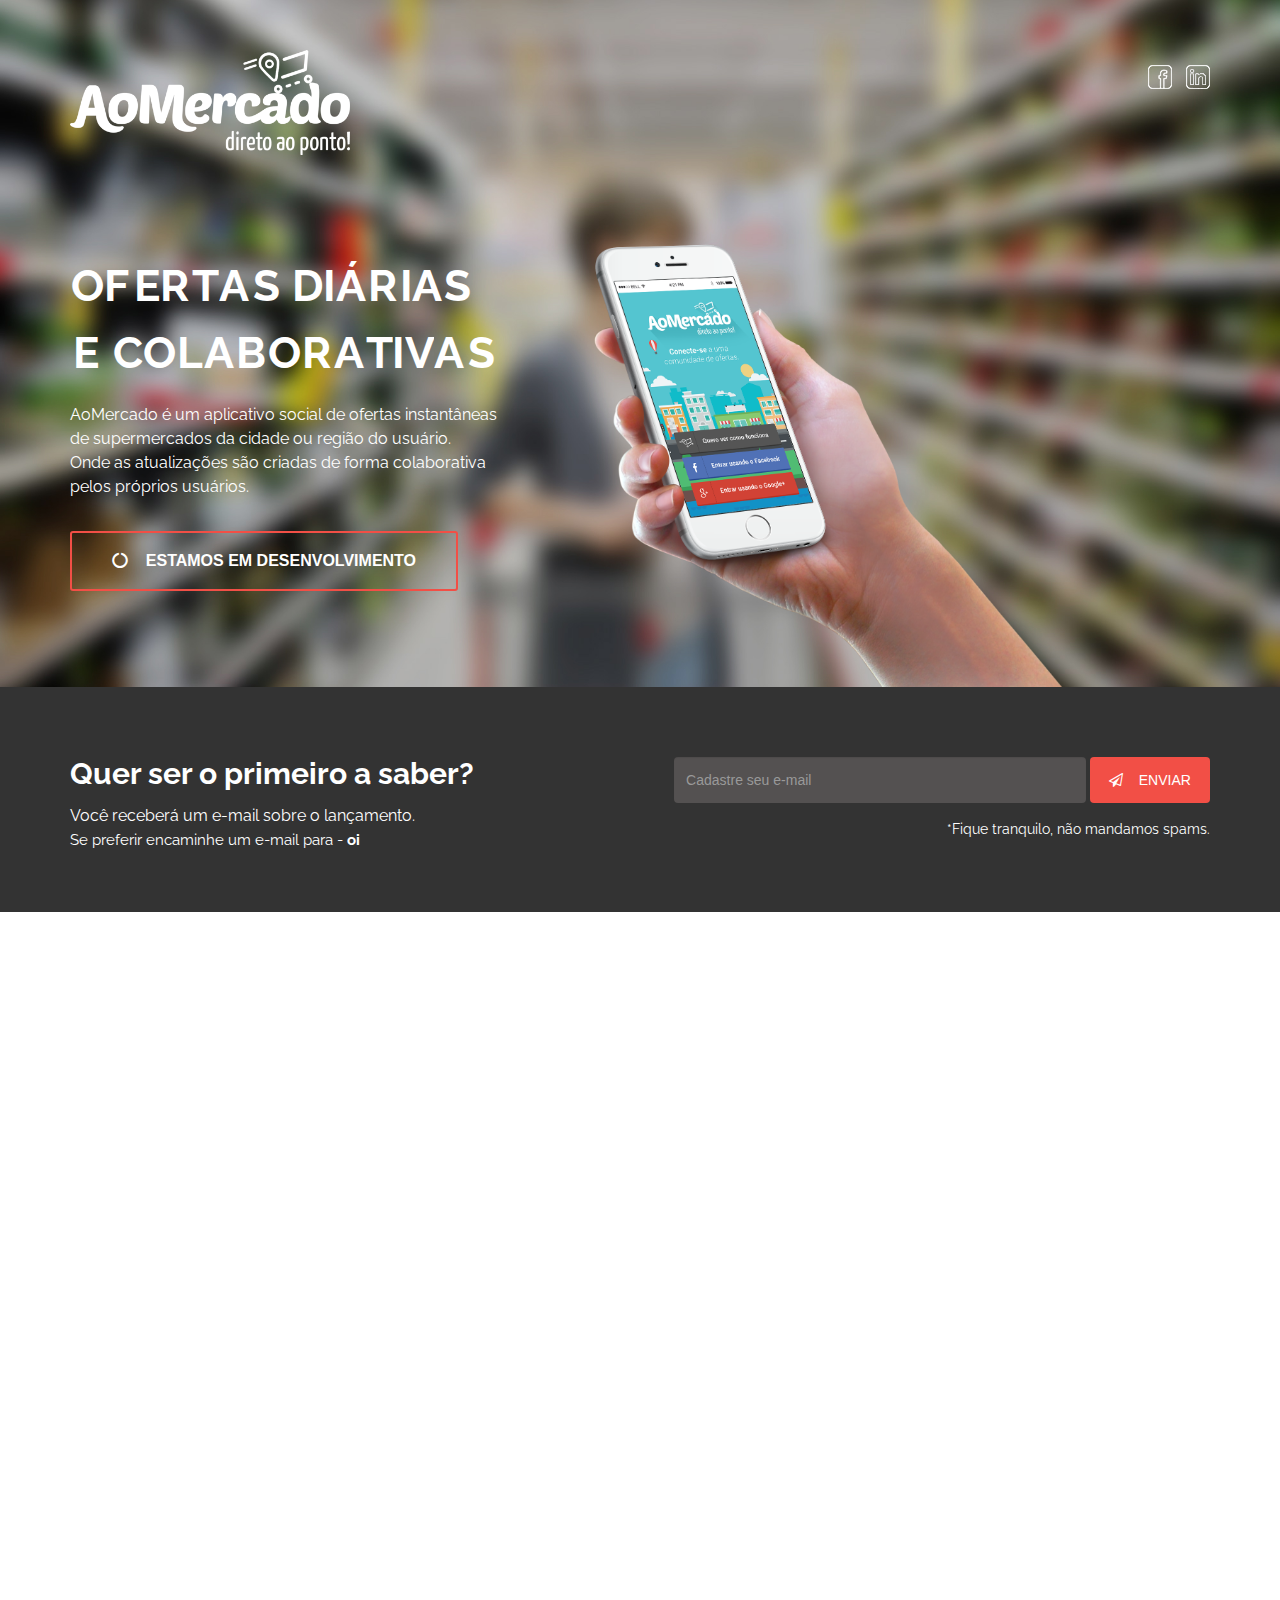
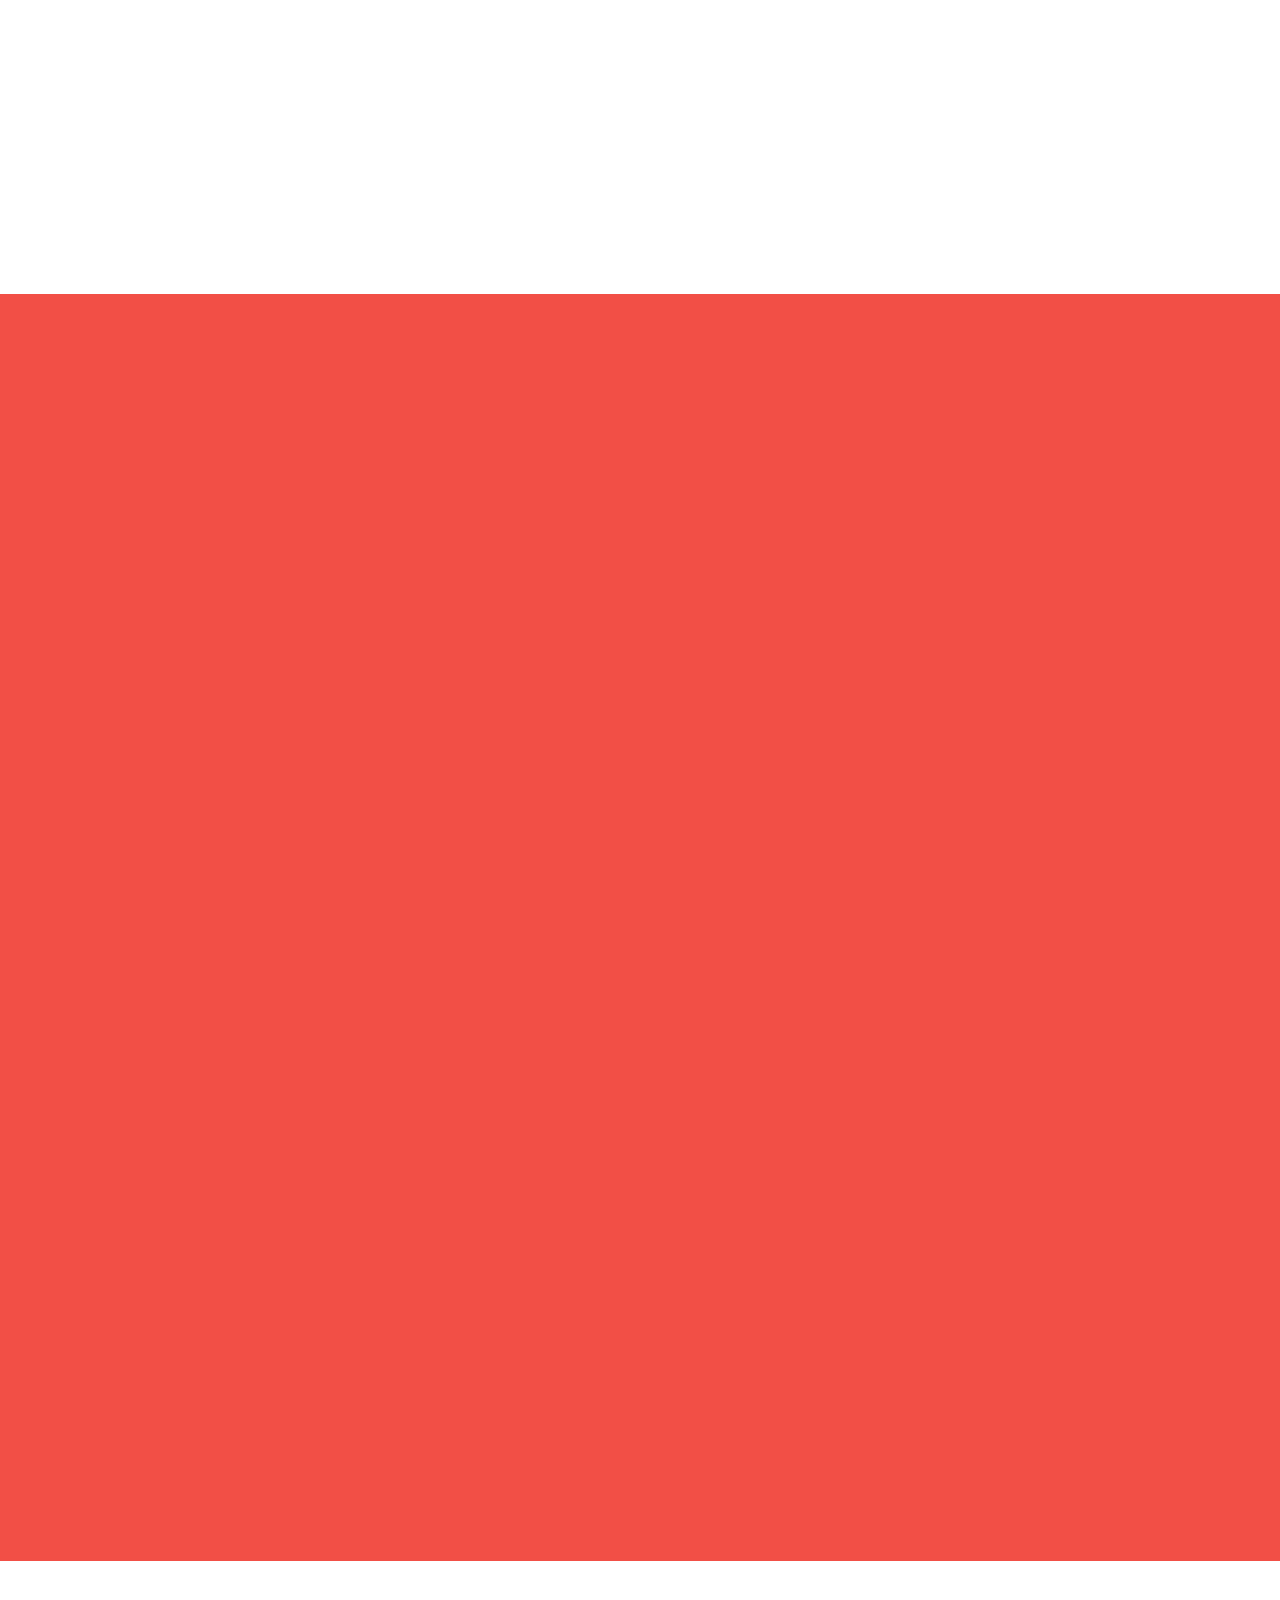
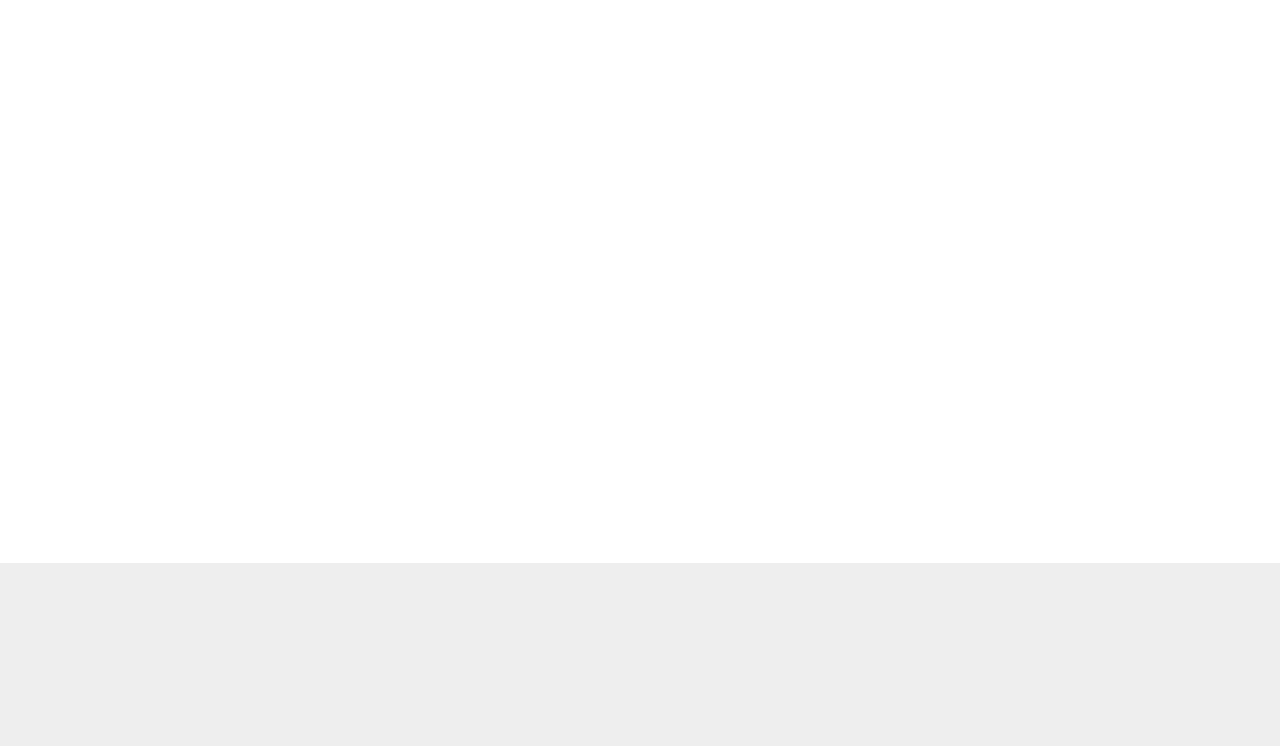
<file: index.html>
<!DOCTYPE html>
<html lang="pt">
    <head>
        <meta charset="utf-8">
        <meta http-equiv="X-UA-Compatible" content="IE=edge">
        <meta name="viewport" content="width=device-width, initial-scale=1">
        <meta name="description" content="">
        <meta name="author" content="">

        <link rel="icon" href="images/fav_aomercado.ico" type="image/x-icon"/>
        <link rel="shortcut icon" href="images/fav_aomercado.ico" type="image/x-icon"/>

        <link rel="stylesheet" type="text/css" href="css/bootstrap.min.css">
        <link rel="stylesheet" type="text/css" href="css/jquery.funnyText.css" />
        <link rel="stylesheet" type="text/css" href="css/animate.css">
        <link rel="stylesheet" type="text/css" href="css/style.css">

        <link rel="stylesheet" href="https://maxcdn.bootstrapcdn.com/font-awesome/4.5.0/css/font-awesome.min.css">
        <title>AoMercado - Conecte-se as Ofertas</title>

        <!--[if lt IE 9]>
          <script src="https://oss.maxcdn.com/html5shiv/3.7.2/html5shiv.min.js"></script>
          <script src="https://oss.maxcdn.com/respond/1.4.2/respond.min.js"></script>
        <![endif]-->

    </head>
    <body  onload="mailanim()">
            <header class="head">
            <div class="container bannertopo">
                <div class="row">
                    <div class="col-md-6 col-sm-6 col-xs-6 logo wow fadeIn">
                        <img src="images/logo.png" alt="Logo">
                    </div>
                    <div class="col-md-6 col-sm-6 col-xs-6 social wow fadeIn">
                        <a href="https://www.linkedin.com/company/aomercado/" alt="AoMercado no Linkedin" title="AoMercado no Linkedin" target="_blank">
                            <img src="images/linkedin-icon.png" alt="Linkedin - AoMercado">
                        </a>
                        <a href="https://www.facebook.com/AoMercadoApp" alt="AoMercado no Facebook" title="AoMercado no Facebook" target="_blank">
                            <img src="images/facebook-icon.png" alt="Facebook - AoMercado">
                        </a>
                    </div>
                </div>

                <div class="row">
                    <div class="col-md-6 col-sm-6 col-xs-12 main-content wow fadeInLeft TituloPrincipal">
                        <h1 class="funnytext">OFERTAS DIÁRIAS E COLABORATIVAS</h1>
                        <p> AoMercado é um aplicativo social de ofertas instantâneas de supermercados da cidade ou região do usuário.
                        <br>Onde as atualizações são criadas de forma colaborativa pelos próprios usuários.</p>

                        <button type="button" class="btn btn-default home-btn">
                        <i class="fa fa-circle-o-notch fa-spin"></i> &nbsp;&nbsp; ESTAMOS EM DESENVOLVIMENTO</button>

                    </div>
                    <div class="col-md-6 col-sm-6 col-xs-12 phone-mockup wow fadeInRight" style="padding-left: 70px;">
                        <img class="img-responsive" src="images/iphoneinhand.png" alt="Phone">
                    </div>
                </div>
            </div>
        </header>

    <!-- <section class="services">
        <div class="container">
            <div class="row">
                <div class="col-md-4 col-sm-4 services-list wow fadeInUp">
                    <img src="images/service-icon-1.png" alt="icon">
                    <h4>ULTIMATE DESIGN</h4>
                    <p>This is a paragraph. Click here to add / edit your own text. This should be used to tell a story.</p>
                </div>

                <div class="col-md-4 col-sm-4 services-list wow fadeInUp">
                    <img src="images/service-icon-2.png" alt="icon">
                    <h4>LIFETIME FREE</h4>
                    <p>This is a paragraph. Click here to add / edit your own text. This should be used to tell a story.</p>
                </div>

                <div class="col-md-4 col-sm-4 services-list wow fadeInUp">
                    <img src="images/service-icon-3.png" alt="icon">
                    <h4>AMAZING FEATURE</h4>
                    <p>This is a paragraph. Click here to add / edit your own text. This should be used to tell a story.</p>
                </div>

            </div>
        </div>
    </section> -->


    <section class="form-section bgcontato">
        <div class="container">
            <div class="row">
                <div class="col-md-6 wow fadeIn" style="text-align:left;">
                    <h2 id="invite-message">Quer ser o primeiro a saber?</h2>
                    <p class="title-description" style="margin-bottom: 0px;">Você receberá um e-mail sobre o lançamento.</p>
                    <script type="text/javascript">
                      var posicao = 0;
                      var mensagem = "oi@aomercado.com";  // Digite entre as aspas o que você quiser, inclusive tags HTML.
                      function mailanim() {
                        document.getElementById("lugar").innerHTML = mensagem.substring(posicao,mensagem,length);
                        posicao++;
                        if (posicao == mensagem.length) {
                        posicao == 3;
                        }
                        setTimeout("mailanim()", 320); // O número mencionado pode ser alterado, pois ele indica a velocidade com que a mensagem irá surgir. Quanto maior, mais lento.
                      }
                    </script>
                    <p style="margin-top: 0px;">Se preferir encaminhe um e-mail para -
                    <a href="mailto:oi@aomercado.com" alt="Diga Oi" title="Diga Oi" style="text-decoration:none;color:#fff;"><b><strong id="lugar"></strong></b></a></p>
                </div>
                <div class="col-md-6 wow fadeIn">
                    <div id="user-contact-response" style="display: none;">
                        <h2>Obrigado por se cadastrar!
                            <i class="fa fa-paper-plane-o"></i></h2>
                    </div>
                    <form id="usercontact" method="post" class="form-inline">
                        <div class="form-group">
                            <label class="sr-only" for="mail">Email address</label>
                            <input type="email" class="form-control" id="mail" placeholder="Cadastre seu e-mail">
                        </div>
                        <button type="submit" class="btn btn-default"><i class="fa fa-paper-plane-o"></i> &nbsp;&nbsp; Enviar</button>
                    </form>
                    <p class="title-description" style="font-size:14px;text-align:right;">*Fique tranquilo, não mandamos spams.</p>
                </div>
            </div>
        </div>
    </section>

    <section class="container features destaquehome">
        <div class="row">
            <div class="col-md-12 features-title wow fadeIn">
                <h1 >QUE TAL AS VANTAGENS</h1>
                <center><div class="dark-stroke"></div></center>
                <p class="title-description">Conecte-se a uma comunidade de ofertas instantâneas em seu smartphone.</p>
                <p class="title-description"><i><b>COMPARTILHE, COMPRE E ECONOMIZE.</b></i></p>
            </div>
          <div class="col-md-4 col-sm-4 features-right icones">
                <div class="features-list-4 wow fadeInRight">
                    <i class="fa fa-hand-spock-o"></i>
                    <h4>Compatilhe ofertas</h4>
                    <p>Contribua postando as ofertas de onde você estiver.</p>
                </div>
                <div class="features-list-5 wow fadeInRight">
                    <i class="fa fa-comments-o"></i>
                    <h4>Instântaneo e colaborativo</h4>
                    <p>Aproveite as ofertas que todos estão compartilhando em sua cidade.</p>
                </div>
                <div class="features-list-6 wow fadeInRight">
                    <i class="fa fa-calendar-check-o"></i>
                    <h4>Nada de ofertas Ultrapassadas</h4>
                    <p>Acompanhe o produto que lhe interessa e arraste para sua lista de compras.</p>
                </div>
            </div>
            <div class="col-md-4 col-sm-4 appmockup wow fadeInUp">
                <img class="phone-mockup" src="images/iphonemockup.png" alt="phone mockup">
                <img class="phone-img" src="images/appimage.png" alt="phone image">
            </div>

            <div class="col-md-4 col-sm-4 features-right icones icladi">
                <div class="features-list-4 wow fadeInRight">
                    <i class="fa fa-heart-o"></i>
                    <h4>Acompanhe seus mercados favoritos</h4>
                    <p>Marque seus mercados favoritos e não perca nenhuma oferta.</p>
                </div>
                <div class="features-list-5 wow fadeInRight">
                    <i class="fa fa-map-marker"></i>
                    <h4>Direto à Oferta</h4>
                    <p>Agora você não precisa sair buscando ofertas pela cidade, vá direto ao ponto.</p>
                </div>
                <div class="features-list-6 wow fadeInRight">
                    <i class="fa fa-leaf"></i>
                    <h4>Ajude a Economizar Papel</h4>
                    <p>Nosso aplicativo ajuda a reduzir o número de panfletos nas ruas.</p>
                </div>
            </div>
        </div>
    </section>


    <section id="mercado_vantagens" class="container features destaquehome">
        <div class="row">
            <div class="col-md-12 features-title wow fadeIn">
                <h1>VOCÊ É UM MERCADO?</h1>
                <center><div class="dark-stroke"></div></center>
                <p class="title-description">Confira as vantagens de se aproximar de seus clientes.</p>
                <p class="title-description"><i><b>CADASTRE-SE E ENTRAREMOS EM CONTATO.</b></i></p>
            </div>
          <div class="col-md-4 col-sm-4 features-right icones destaquesmercado_left">
                <div class="features-list-4 wow fadeInRight">
                    <i class="fa fa-heart-o"></i>
                    <h4>Aproxime-se do cliente</h4>
                    <p>Seu mercado será visto e seguido por seus clientes. Esteja sempre perto de seu público.</p>
                </div>
                <div class="features-list-5 wow fadeInRight">
                    <i class="fa fa-money"></i>
                    <h4>Economize com publicidade</h4>
                    <p>Com pouco investimento você divulga seu produto de forma rápida, prática e moderna.</p>
                </div>
                <div class="features-list-6 wow fadeInRight">
                    <i class="fa fa-line-chart"></i>
                    <h4>Acompanhe os resultados</h4>
                    <p>Verifique o alcance e o impacto de suas ofertas diariamente.</p>
                </div>
            </div>
            <div class="col-md-3 col-sm-4 appmockup wow fadeInUp">
                <img class="phone-mockup" src="images/iphonemockup.png" alt="phone mockup">
                <img class="phone-img" src="images/appimage.png" alt="phone image">
            </div>

            <div class="col-md-4 col-sm-4 features-right icones icladi destaquesmercado_right">
                <div class="features-list-4 wow fadeInRight">
                    <i class="fa fa-paper-plane-o"></i>
                    <h4>Alcance novos clientes</h4>
                    <p>Você pode ser encontrado por todos que utilizam o aplicativo em sua cidade.</p>
                </div>
                <div class="features-list-5 wow fadeInRight">
                    <i class="fa fa-hand-peace-o"></i>
                    <h4>Divulgue seu produto ou serviço</h4>
                    <p>Você tem um produto ou serviço especial? Mostre a todos seu diferencial.</p>
                </div>
                <div class="features-list-6 wow fadeInRight">
                    <i class="fa fa-leaf"></i>
                    <h4>Colabore com a Sustentabilidade</h4>
                    <p>Contribua com o meio ambiente com uma solução muito mais moderna que panfletos.</p>
                </div>
            </div>


            <div class="container">
                <div class="row">
                    <div class="col-md-12 wow fadeIn">
                        <div id="market-contact-response" style="display: none;">
                            <h2>Obrigado por seu contato!
                                <i class="fa fa-paper-plane-o"></i>
                            </h2>
                            <h3>Recebemos sua mensagem, logo nossa equipe entrará em contato</h3>
                            <h3>através de seu telefone ou email cadastrado.</h3>
                        </div>
                        <form id="marketcontact" method="post" class="form-inline">
                            <div class="form-group">
                                <label class="sr-only" for="name">Nome Completo</label>
                                <input type="text" class="form-control" id="name" placeholder="Nome Completo" required>
                            </div>
                            <div class="form-group">
                                <label class="sr-only" for="market">Estabelecimento</label>
                                <input type="text" class="form-control" id="market" placeholder="Estabelecimento" required>
                            </div>
                            <div class="form-group">
                                <label class="sr-only" for="mail">E-mail</label>
                                <input type="email" class="form-control" id="mail" placeholder="E-mail" required>
                            </div>
                            <div class="form-group">
                                <label class="sr-only" for="phone">Telefone</label>
                                <input type="text" class="form-control" id="phone" placeholder="Telefone" required>
                            </div>
                            <div class="form-message">
                                <label class="sr-only" for="message">Mensagem</label>
                                <textarea class="form-control" rows="5" id="message" placeholder="Digite sua mensagem" required></textarea>
                            </div>
                            <div class="col-md-12">
                                <button type="submit" class="btn btn-default">
                                    <i class="fa fa-paper-plane-o"></i> &nbsp;&nbsp; Enviar
                                </button>
                            </div>
                        </form>
                    </div>
                </div>
            </div>
        </div>
    </section>

    <section class="our-clients">
        <div class="container">
            <div class="row">
                <div class="col-md-12 clients-title wow fadeIn">
                    <h1 >NOSSA EQUIPE</h1>
                    <center><div class="dark-stroke"></div></center>
                    <p class="title-description">Quem faz isso acontecer.</p>
                </div>
            </div>
            <div class="row clients-list">
                <div class="col-md-4 wow fadeInUp">
                    <img src="images/client-1.png" alt="client">
                    <h4>Patrick Padilha</h4>
                    <p><i>Co-founder</i></p>
                    <center><div class="clients-stroke"></div></center>
                    <p>"Gestão de Clientes, Design e Marketing."</p>
                    <!--<p>"Existe o risco que você não pode jamais correr, e existe o risco que não pode deixar de correr.<br><i>Peter Drucker</i>"</p>-->
                    <!--<p>"Estudante. Apaixonado por design, empreendendorismo, marketing e por fazer a diferença na vida das pessoas."</p>-->
                </div>
                <div class="col-md-4 wow fadeInUp">

                    <img src="images/client-2.png" alt="client">
                    <h4>Matheus Pereira</h4>
                    <p><i>Co-founder</i></p>
                    <center><div class="clients-stroke"></div></center>
                    <p>"Comunicação, desenvolvimento tecnológico e conhecimento."</p>
                </div>
                <div class="col-md-4 wow fadeInUp">
                    <img src="images/client-3.png" alt="client">
                    <h4>Joelmir Ribacki</h4>
                    <p><i>Co-founder</i></p>
                    <center><div class="clients-stroke"></div></center>
                    <p>"Desenvolvimento tecnológico, infraestrutura e inovação."</p>
                </div>
            </div>
        </div>
    </section>

    <!-- <section class="download-section">
        <div class="container">
            <div class="row">
                <div class="col-md-6 wow fadeInLeft">
                    <h2>START TO SNAP AWESOME PHOTOS</h2>
                    <p class="title-description">Join us to be one of the 543.000 Photographers</p>
                </div>
                <div class="col-md-6 wow fadeInRight">
                     <a type="button" class="btn btn-default btn-lg" href="#">GET DOWNLOAD LINK!</a>
                </div>
            </div>
        </div>
    </section> -->

    <footer class="footer-info">
        <div class="container">
            <div class="row">
                <div class="col-md-12 wow fadeInLeft">
                    <img src="images/logo-2.png" alt="Footer-Logo">
                </div>
                <div class="col-md-12 wow fadeInRight">
                    <p>Todos os direitos reservados &copy; - 2015-2016</p>
                </div>
            </div>
        </div>
    </footer>



        <!-- scripts starts here-->
        <script src="https://ajax.googleapis.com/ajax/libs/jquery/1.11.3/jquery.min.js"></script>
        <script src="http://digitalbush.com/wp-content/uploads/2014/10/jquery.maskedinput.js"></script>
        <script src="js/bootstrap.min.js"></script>
        <script src="js/jquery.funnyText.js"></script>
        <script src="js/wow.min.js"></script>
        <script src="js/queryloader2.min.js" type="text/javascript"></script>
        <script src="js/contact.js" type="text/javascript"></script>
        <!-- scripts end here-->

        <script type="text/javascript">
            window.addEventListener('DOMContentLoaded', function() {
            new QueryLoader2(document.querySelector("body"), {
            barColor: "#efefef",
            backgroundColor: "#111",
            percentage: true,
            barHeight: 1,
            minimumTime: 200,
            fadeOutTime: 1000
            });
        });
        </script>

         <script>
            new WOW().init();
         </script>

        <script type="text/javascript">
            $(document).ready(function() {
                 $('.funnytext').funnyText({
                speed: 200,
                borderColor: 'none',
                activeColor: 'white',
                color: 'white',
                fontSize: '44px',
                direction: 'both'
                });
            });

        </script>

        <!-- Google Analytics-->
            <script>
              (function(i,s,o,g,r,a,m){i['GoogleAnalyticsObject']=r;i[r]=i[r]||function(){
              (i[r].q=i[r].q||[]).push(arguments)},i[r].l=1*new Date();a=s.createElement(o),
              m=s.getElementsByTagName(o)[0];a.async=1;a.src=g;m.parentNode.insertBefore(a,m)
              })(window,document,'script','//www.google-analytics.com/analytics.js','ga');

              ga('create', 'UA-71699555-1', 'auto');
              ga('send', 'pageview');

            </script>
            <script>
                jQuery("input#phone")
                .mask("(99) 9999-9999?9")
                .focusout(function (event) {
                    var target, phone, element;
                    target = (event.currentTarget) ? event.currentTarget : event.srcElement;
                    phone = target.value.replace(/\D/g, '');
                    element = $(target);
                    element.unmask();
                    if(phone.length > 10) {
                        element.mask("(99) 99999-999?9");
                    } else {
                        element.mask("(99) 9999-9999?9");
                    }
                });
            </script>
    </body>
</file>
<file: css/style.css>
@import url(https://fonts.googleapis.com/css?family=Raleway:700,400,300);

html, h1, h2, h3, h4, h5, h6, p {
    font-family: 'Raleway', sans-serif;
}
p {
    line-height: 24px;
    font-size: 15px;
}

h1, h2, h4{
	font-weight: bold;
}

h4{
	text-transform: uppercase;
}

h1, h2, h3, h4, h5, h6, p, img, .btn {
    -moz-transition: all 0.2s ease-in-out;
    -webkit-transition: all 0.2s ease-in-out;
    -o-transition: all 0.2s ease-in-out;
    -ms-transition: all 0.2s ease-in-out;
    transition: all 0.2s ease-in-out;
}

.container{
	overflow: hidden;
}

.head{
	background-image: url("../images/bg-img-1.jpg");
	background-position: center center;
    background-repeat: no-repeat;
    background-size: cover;
    border-width: 0;
    min-height: 652px;
    width: auto;
}

.logo{
	margin-top: 50px;
}

.social img{
	margin-top: 65px;
	float: right;
	padding-left: 14px;
}

.main-content{
	margin-top: 84px;
	color: #fff;
}

.main-content h1{
	font-size: 42px;
	line-height: 54px;
}

.main-content p{
	font-weight: 400;
	font-size: 16px;
}

.phone-mockup img{
	float: right;
	vertical-align: bottom;
	height: 532px;
	width: auto;

}

.home-btn{
	margin-top: 22px;
	font-size: 16px;
	height: 60px;
	border-radius: 3px;
	color: #fff;
	background: none;
	border:2px solid #F24F46;
	margin-right: 20px;
	padding: 17px 40px 20px 40px;
	font-weight: bold;
}


.services{
	padding-top: 30px;
	padding-bottom: 30px;
	background-color: #F24F46;
	color: #fff;
	text-align: center;
}

.services-list{
	padding-top: 30px;
	padding-bottom: 30px;
}

.services h4, .services p{
	padding-right: 30px;
	padding-left: 30px;
}

.services h4{
	padding-bottom: 4px;
	margin-top: 28px;
}

.services-list:hover h4{
	letter-spacing: 0.5px;
}

.title-description{
	font-size: 16px;
}

.features{
	margin-bottom: 80px;
	margin-top: 70px;
	color: #6b6868;
}

.features-title{
	margin-bottom: 70px;
	text-align: center;
}

.dark-stroke{
	border-bottom: 2px solid #6b6868;
	width: 80px;
	margin-top: 12px;
	margin-bottom: 18px;

}

.features-left{
	text-align: right;
	margin-top: 40px;
}

.features-right{
	text-align: left;
	margin-top: 40px;
}

.features-left h4, .features-left p{
	padding-right: 60px;
}

.features-left div:hover h4, .features-right div:hover h4{
	color: #202020;
}

.features-right h4, .features-right p{
	padding-left: 60px;
}

.features-left div, .features-right div{
	margin-bottom: 36px;
}

.features-list-1 img, .features-list-2 img, .features-list-3 img{
	transform:translate(0px, 66px);
}

.features-list-4 img, .features-list-5 img, .features-list-6 img{
	transform:translate(0px, 66px);
}


.appmockup{
	position: relative;
	text-align: center;
}

.phone-img{
	position: absolute;
	text-align: center;
	transform:translate(-261px, 0px);
	top: 70px;

}

.screenshots-title{
	margin-bottom: 70px;
	text-align: center;
}

.screenshots{
	padding-top: 80px;
	padding-bottom: 80px;
	background-color: #f8f8f8;
}

#owl-slider .item{
	margin: 3px;
}
#owl-slider .item img{
	display: block;
	height: auto;
	width: 100%;
	border-radius: 5px;
	text-align: center;
	opacity: 0.9;
	transform: scale(0.95);
    }

#owl-slider .item img:hover{
	opacity: 1;
	transform: scale(1.0);
}

.form-inline{
	padding-top: 20px;
}

.form-inline .form-control{
	width: 412px;
	height: 46px;
	background-color: #545151;
	color: #fff;
	border:none;
}

.form-inline .btn{
	width: 120px;
	height: 46px;
	background-color: #F24F46;
	color: #fff;
	border:none;
	text-transform: uppercase;
}
.form-inline .btn:hover{cursor: pointer}

.form-section{
	background-image: url('../images/bg-img-1.jpg');
	background-position: center center;
    background-repeat: no-repeat;
    background-size: cover;
    border-width: 0;
    width: auto;
    text-align: center;
    padding-top: 30px;
    padding-bottom: 30px;
    color: #fff;
}

.form-section p{
	margin-top: 14px;
}

.white-stroke{
	border-bottom: 2px solid #ffffff;
	width: 80px;
	margin-top: 12px;
	margin-bottom: 18px;

}

.our-clients{
	text-align: center;
	margin-top: 70px;
	margin-bottom: 70px;
	color: #6b6868;

}

.clients-title{
	margin-bottom: 70px;
	text-align: center;
}

.clients-stroke{
	border-bottom: 2px solid #6b6868;
	width: 80px;
	margin-top: 12px;
	margin-bottom: 14px;
}

.our-clients div{
	padding-right: 30px;
	padding-left: 30px;
}

.clients-list div:hover h4{
	color: #202020;
}

.clients-list h4{
	padding-top: 20px;
	padding-bottom: 0px;
	margin: 0px;
}

.clients-logos{
	padding-top: 30px;
	padding-bottom: 30px;
	background-color: #6B6868;

}

.faq{
	padding-top: 70px;
	padding-bottom: 70px;
	background-color: #f8f8f8;
}

.faq h4{
	text-transform: none;
	color: #6B6868;
}

.faq-title{
	margin-bottom: 40px;
	text-align: center;
}

.faq-list div{
	padding-top: 30px;
}

.faq-list div:hover h4{
	color: #202020;
}

.download-section{
	margin-top: 50px;
	margin-bottom: 50px;
	color: #6b6868;
}

.download-section h2{
	font-size: 26px;
}

.btn-lg{
	float: right;
	border-radius: 5px;
	color: #fff;
	background-color: #6b6868;
	padding-top: 16px;
	padding-bottom: 16px;
	width: 384px;
	margin-top: 22px;
}

.btn-lg:hover{
	background-color: #202020;
	color: #fff;
}

.footer-info{
	padding-top: 30px;
	padding-bottom: 24px;
	background-color: #EEEEEE;
	color: #fff;
	text-align: center;
}

.footer-info img{
	width: 200px;
	height: auto;
}

.footer-nav ul{
	text-decoration: none;
	text-align: center;
	list-style-type: none;
	margin-top: 10px;
}

.footer-nav li{
	display: inline;
	padding: 6px;
}

.footer-nav li a{
	color: #c0c0c0;
}

.footer-info p{
	color: #777;
	margin-top: 20px;
	text-align: center;
}

@media only screen and (min-width : 768px) {
		.phone-mockup img{
		float: left;
		}
}


.logo img{
	max-width: 280px;
}

.bgcontato{
  background: #333 !important;
  padding: 50px 0;
}

#usercontact{
  text-align: right;
}
#user-contact-response{
  text-align: right;
  padding-bottom: 5px;
}
#user-contact-response i{
  margin-left: 15px;
}

.destaquehome .icones i{
	font-size: 2.3em;
	transform: translate(0px, 66px);
	color: #46C6A0;
	}


.col-md-6.TituloPrincipal {width: 40% !important;}

#marketcontact{
    text-align: center;
}
#market-contact-response{
  text-align: center;
  padding: 107px 0;
}

#market-contact-response i {
  margin-left: 15px;
}

#mercado_vantagens h4:hover{color: #fff;}
#mercado_vantagens p:hover{color: #fff;}

#mercado_vantagens{
	background: #F24F46;
	color:#fff;
	width:100%;
}

#mercado_vantagens h1{
	margin-top: 40px;
    height: 90px;
    padding: 50px 0px 0px 0px;
	background: url("../images/market2.png") center center no-repeat;
}

#mercado_vantagens .destaquesmercado_right{margin-right: 3%;margin-left: 0px;}
#mercado_vantagens .destaquesmercado_left{margin-left: 3%;margin-right: 0px;}

#mercado_vantagens i, #mercado_vantagens p{color:#fff;}
#mercado_vantagens .form-group{
    margin: 0px;
    width: 49%;
    padding: 7px;
}
#mercado_vantagens .form-control {
	width:100%;
	background-color: #fff;
    color: #333;
    font-size: 16px;
    border:none;
    }
textarea {resize: none;}

#mercado_vantagens .form-message{
    width: 98%;
    margin: 0px;
    display: inline-block;
    padding: 5px;
}
#mercado_vantagens .form-message .form-control{height:120px;}
#mercado_vantagens .btn{
	margin: 2% 42%;
    width: 175px;
    height: 51px;
    background-color: #383838;
    color: #fff;
    border: none;
    font-size: 17px;
    text-transform: uppercase;
	}


/* AJUSTES RESPONSIVO */

@media (min-width: 768px) and (max-width: 991px) {
		body .bannertopo {
			margin-right: 0px;
			margin-left: 40px;
    		padding-right: 0px;
		}

		.phone-mockup{
		    padding-left: 0px !important;
		    margin: 87px 0px 0px 0px;
    		position: absolute;
    		display: inline-block;
    		max-width: 270px;
		}

		.bannertopo .phone-mockup {margin: 110px 0px 0px 22px;}
		.phone-mockup .img-responsive{
		    max-width: none;
		    bottom: 0px ;
		}

		.destaquehome .col-sm-4 {
    		width: 29.333333%;
			padding-right: 0px;
    	}

		.destaquehome .appmockup {text-align: left;}

		.features-right.icladi {margin-left: 90px;}
		.features-right {margin-left: 0px;padding-left: 0px;}
		.features-right h4, .features-right p {padding-left: 50px;}

		.appmockup .phone-img {
		    position: absolute;
		    text-align: center;
		    transform: translate(19px, 85px);
    		max-width: 234px;
		}

}

@media screen and (max-width: 767px) {
	.col-md-6.TituloPrincipal {
	    width: 99% !important;
	    text-align: center;
    }
    .form-inline .form-control {width: 100%;}
    .destaquehome .row .features-left p {margin-left: 50px;}
    .destaquehome .row .features-left div {text-align: left;}
}




@media screen and (max-width: 479px) {
	.logo img {max-width: 215px;}
	.social img {
   		margin-top: 75px;
   		width:42px;
   		height:auto;
    }
	.phone-mockup img {height: auto;}
	.home-btn {
		font-size: 14px;
		padding: 15px 30px;
		margin-left: 20px;
	}
	.footer-info p{font-size: 12px}

}
</file>
